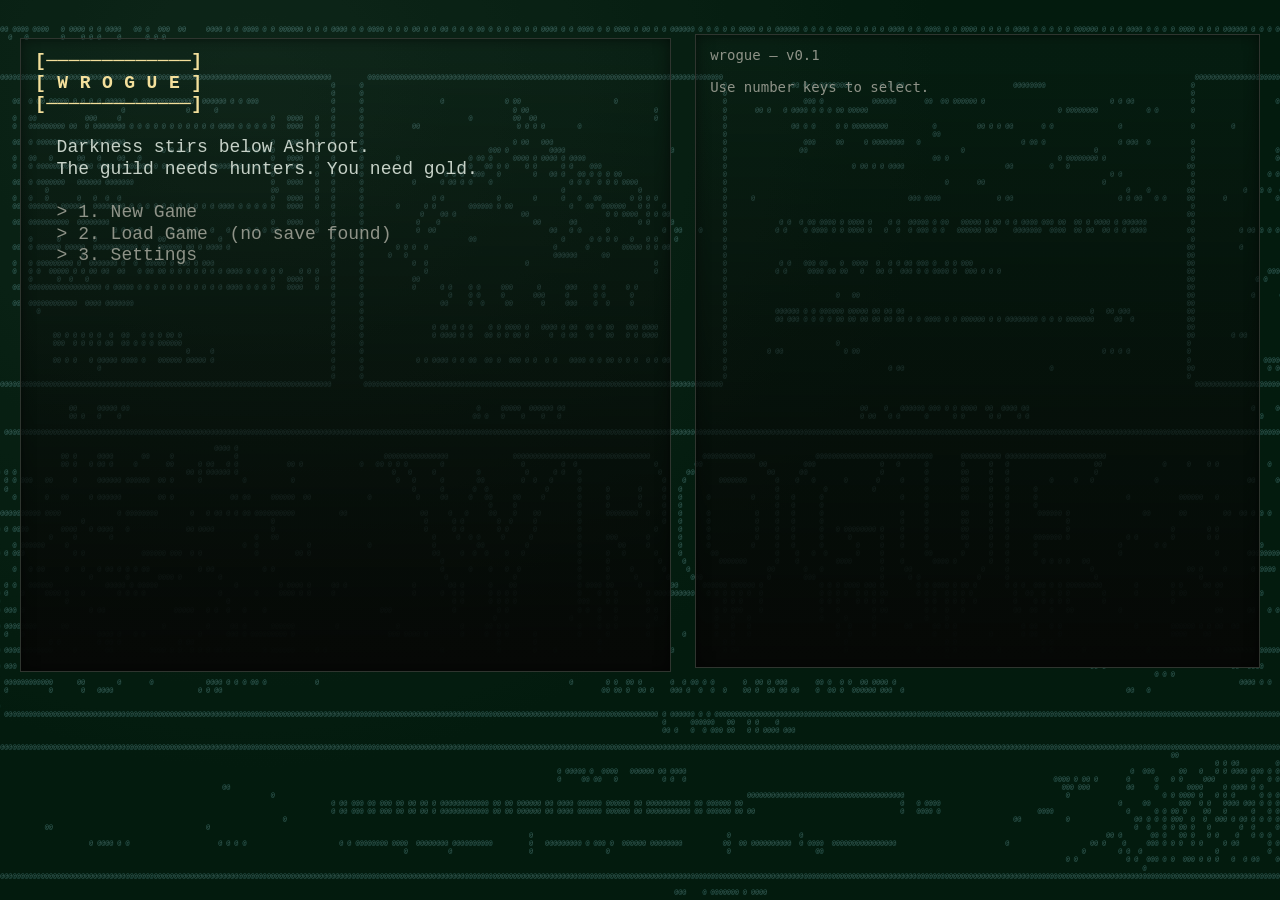
<file: game/index.html>
<!DOCTYPE html>
<html>
<head>
  <meta charset="UTF-8">
  <title>ASCII Roguelike</title>
  <link rel="stylesheet" href="style.css">
</head>
<body>
    <div id="container">
        <pre id="game"></pre>
        <pre id="ui"></pre>
    </div>
  
  <!-- Content data — must load before main.js -->
  <script src="content/ui.js"></script>
  <script src="content/glyphs.js"></script>
  <script src="content/biomes.js"></script>
  <script src="content/codex-content.js"></script>
  <script src="content/items.js"></script>
  <script src="content/materials.js"></script>
  <script src="content/recipes.js"></script>
  <script src="content/enemies.js"></script>
  <script src="systems/narrative.js"></script>

  <script src="main.js"></script>
</body>
</html>
</file>
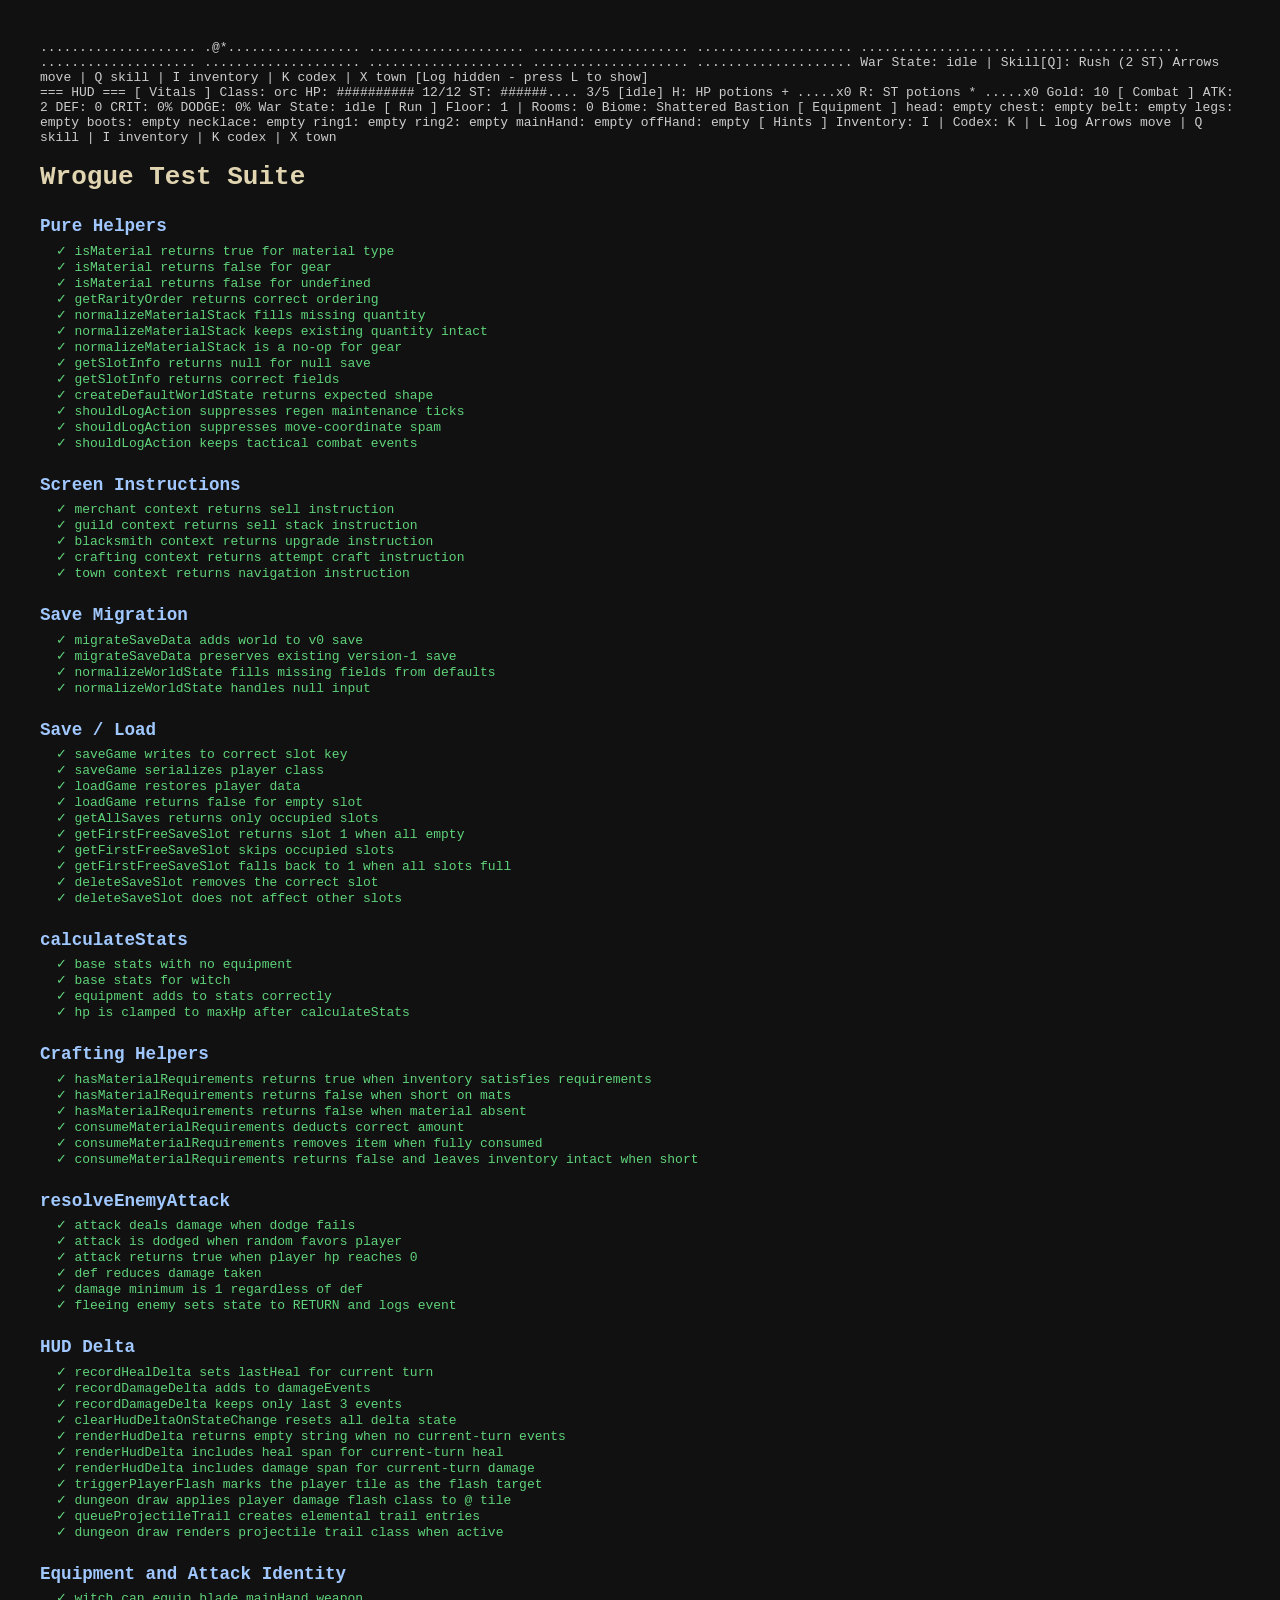
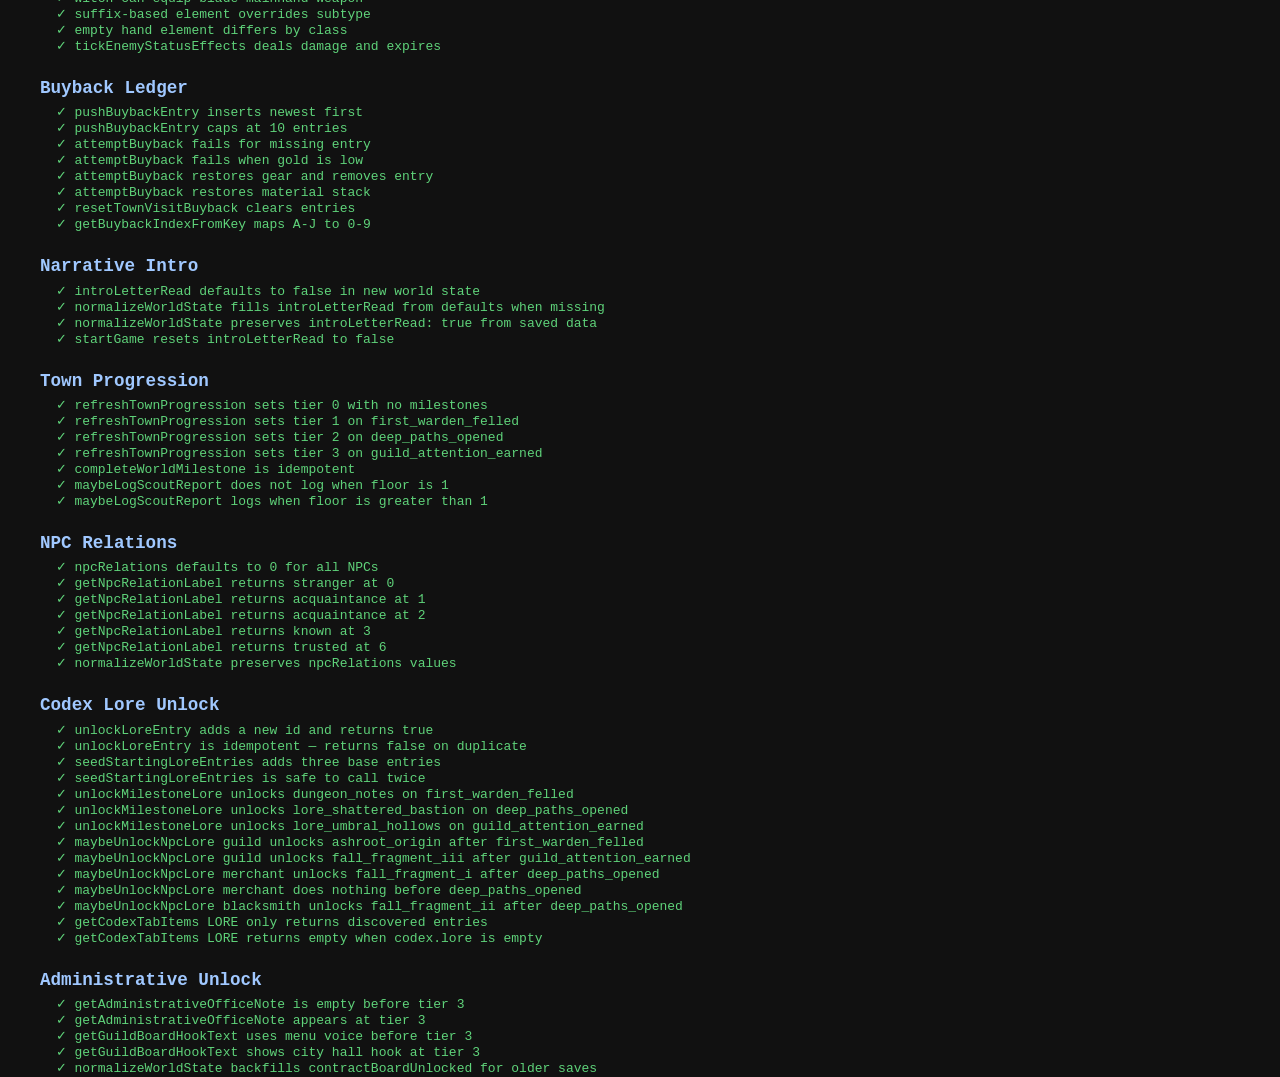
<file: game/tests/test.html>
<!DOCTYPE html>
<html lang="en">
<head>
  <meta charset="UTF-8">
  <title>Wrogue Tests</title>
  <style>
    body { background: #111; color: #ccc; font-family: monospace; padding: 2rem; }
    h1 { color: #e0d5b0; margin-bottom: 0.5rem; }
    .suite { margin-top: 1.5rem; }
    .suite-name { color: #a0c8ff; font-size: 1.1rem; font-weight: bold; margin-bottom: 0.4rem; }
    .pass { color: #5fd37a; }
    .fail { color: #ff6b6b; font-weight: bold; }
    .summary { margin-top: 2rem; font-size: 1.1rem; border-top: 1px solid #333; padding-top: 1rem; }
    .summary.all-pass { color: #5fd37a; }
    .summary.has-fail { color: #ff6b6b; }
    pre { margin: 0; }
  </style>
</head>
<body>
  <!-- Stub DOM elements required by main.js at parse time -->
  <div id="game"></div>
  <div id="ui"></div>

  <script>
    // ── localStorage stub ─────────────────────────────────────────────────────
    const _store = {};
    window.localStorage = {
      getItem: k => _store[k] ?? null,
      setItem: (k, v) => { _store[k] = String(v); },
      removeItem: k => { delete _store[k]; },
      clear: () => { for (let k in _store) delete _store[k]; }
    };

    // ── Silence document keydown listeners so tests run deterministically ─────
    const _origDocAdd = document.addEventListener.bind(document);
    document.addEventListener = (type, ...rest) => {
      if (type === "keydown") return;
      _origDocAdd(type, ...rest);
    };
  </script>

  <!-- Content data — must load before main.js -->
  <script src="../content/ui.js"></script>
  <script src="../content/glyphs.js"></script>
  <script src="../content/biomes.js"></script>
  <script src="../content/codex-content.js"></script>
  <script src="../content/items.js"></script>
  <script src="../content/materials.js"></script>
  <script src="../content/recipes.js"></script>
  <script src="../content/enemies.js"></script>
  <script src="../systems/narrative.js"></script>

  <!-- Load the game -->
  <script src="../main.js"></script>

  <!-- Test runner + suites -->
  <script src="tests.js"></script>
</body>
</html>
</file>
<file: game/style.css>
/* ========================================================================== */
/* THEME TOKENS
   Responsibility: global color and sizing variables used across all UI parts.
   Extract to: styles/tokens.css
*/
/* ========================================================================== */
:root {
  --bg-main: #000000;
  --fg-main: #d0d0d0;
  --panel-bg: #060806;
  --panel-border: #2f352f;
  --panel-shadow: rgba(0, 0, 0, 0.55);
  --title-color: #f3df9b;
  --section-color: #c8c2a4;
  --meta-color: #8f9388;
  --note-color: #c6d1c7;
  --player-color: #7ec8ff;
  --player-glow: rgba(126, 200, 255, 0.6);
  --hp-fill-color: #72dd7e;
  --sta-fill-color: #65c0ff;
  --bar-empty-color: #4a4a4a;
  --bar-damage-pulse: #ff6b6b;
  --bar-heal-pulse: #72dd7e;
  --pattern-ink: rgba(82, 255, 126, 0.30);
  --pattern-corruption: rgba(182, 96, 255, 0.34);
  --pattern-corruption-warm: rgba(164, 110, 255, 0.26);
  --bg-tile-size: clamp(900px, 105vw, 1900px);
  --scanline-step: clamp(3px, 0.35vw, 5px);
  --panel-height: clamp(28rem, 72vh, 38rem);
}

body.neutral-theme {
  --bg-main: #000000;
  --fg-main: #d0d0d0;
  --panel-bg: #060806;
  --panel-border: #2f352f;
  --title-color: #f3df9b;
  --section-color: #c8c2a4;
  --meta-color: #8f9388;
  --note-color: #c6d1c7;
  --player-color: #7ec8ff;
  --player-glow: rgba(126, 200, 255, 0.6);
}

body.witch-theme {
  --bg-main: #04070d;
  --fg-main: #d9e9f0;
  --panel-bg: #081019;
  --panel-border: #2a4c62;
  --title-color: #8fefff;
  --section-color: #9fd3eb;
  --meta-color: #83a6bc;
  --note-color: #c8deea;
  --player-color: #74ddff;
  --player-glow: rgba(116, 221, 255, 0.7);
  --hp-fill-color: #81e4a2;
  --sta-fill-color: #74ddff;
  --bar-empty-color: #486074;
  --bar-damage-pulse: #ff8080;
  --bar-heal-pulse: #8af0b1;
  --pattern-ink: rgba(94, 255, 154, 0.30);
  --pattern-corruption: rgba(196, 126, 255, 0.34);
  --pattern-corruption-warm: rgba(174, 128, 255, 0.24);
}

body.orc-theme {
  --bg-main: #0b0704;
  --fg-main: #e4d5c1;
  --panel-bg: #120d09;
  --panel-border: #6c4a2d;
  --title-color: #f1be7c;
  --section-color: #dbaf76;
  --meta-color: #a08669;
  --note-color: #d7c4aa;
  --player-color: #ffbf6d;
  --player-glow: rgba(255, 191, 109, 0.65);
  --hp-fill-color: #9ce27f;
  --sta-fill-color: #ffbf6d;
  --bar-empty-color: #6a5948;
  --bar-damage-pulse: #ff8d6d;
  --bar-heal-pulse: #a8ef85;
  --pattern-ink: rgba(104, 238, 130, 0.28);
  --pattern-corruption: rgba(186, 122, 246, 0.30);
  --pattern-corruption-warm: rgba(158, 116, 236, 0.22);
}

/* ========================================================================== */
/* BASE LAYOUT + BACKGROUND ATMOSPHERE
   Responsibility: page-level layout, background layers, and global motion.
   Extract to: styles/base.css + styles/effects/background.css
*/
/* ========================================================================== */
body {
  background: radial-gradient(circle at 20% 10%, #121212 0%, var(--bg-main) 55%);
  color: var(--fg-main);
  font-family: "Courier New", monospace;
  display: flex;
  justify-content: center;
  align-items: flex-start;
  min-height: 100vh;
  margin: 0;
  padding: clamp(10px, 2vw, 20px);
  box-sizing: border-box;
  position: relative;
}

body::before {
  content: "";
  position: fixed;
  inset: 0;
  pointer-events: none;
  z-index: 0;
  opacity: 0.24;
  background-repeat: repeat;
  background-size: var(--bg-tile-size) auto;
  background-position: center top;
  background-image:
    linear-gradient(var(--pattern-ink), var(--pattern-ink)),
    url("assets/ascii-bg.svg");
  background-blend-mode: screen, normal;
  filter: contrast(1.05) brightness(0.9);
  animation: patternDrift 34s linear infinite;
}

body::after {
  content: "";
  position: fixed;
  inset: 0;
  pointer-events: none;
  z-index: 0;
  opacity: 0.2;
  background-repeat: repeat, repeat, repeat;
  background-size: var(--bg-tile-size) auto, var(--bg-tile-size) auto, 100% var(--scanline-step);
  background-position: center top, center top, 0 0;
  background-image:
    linear-gradient(var(--pattern-corruption), var(--pattern-corruption)),
    url("assets/ascii-bg.svg"),
    repeating-linear-gradient(180deg, var(--pattern-corruption-warm) 0px, var(--pattern-corruption-warm) 1px, transparent 1px, transparent 4px);
  background-blend-mode: normal, normal, normal;
  mix-blend-mode: normal;
  filter: hue-rotate(248deg) saturate(2.1) brightness(1.04) blur(0.22px);
  animation: corruptionJitter 5.2s steps(14, end) infinite, corruptionFlicker 9s ease-in-out infinite;
}

@keyframes patternDrift {
  0% { background-position: 0 0; }
  100% { background-position: -180px 120px; }
}

@keyframes corruptionJitter {
  0%, 100% { transform: translate(0, 0) skewX(0deg); }
  18% { transform: translate(-2px, 1px) skewX(-0.5deg); }
  34% { transform: translate(3px, -1px) skewX(0.7deg); }
  49% { transform: translate(-1px, 2px) skewX(-0.8deg); }
  68% { transform: translate(2px, 0) skewX(0.4deg); }
  84% { transform: translate(-3px, -1px) skewX(-0.6deg); }
}

@keyframes corruptionFlicker {
  0%, 100% { opacity: 0.09; }
  10% { opacity: 0.18; }
  27% { opacity: 0.12; }
  41% { opacity: 0.24; }
  63% { opacity: 0.13; }
  77% { opacity: 0.2; }
}

@media (prefers-reduced-motion: reduce) {
  body::before,
  body::after {
    animation: none;
  }

  body::after {
    opacity: 0.08;
  }
}

#container {
  display: flex;
  gap: clamp(10px, 2vw, 24px);
  align-items: flex-start;
  width: min(140ch, 100%);
  position: relative;
  z-index: 1;
}

#game {
  font-size: 18px;
  line-height: 1.2;
  min-width: min(320px, 100%);
  width: 58ch;
  min-height: 24rem;
  height: var(--panel-height);
  max-height: var(--panel-height);
  overflow-y: auto;
  overflow-x: hidden;
  white-space: pre-wrap;
  overflow-wrap: anywhere;
  word-break: break-word;
  padding: 12px 14px;
  border: 1px solid var(--panel-border);
  background: linear-gradient(180deg, rgba(255, 255, 255, 0.01) 0%, var(--panel-bg) 100%);
  box-shadow: inset 0 0 14px var(--panel-shadow);
  transition: border-color 180ms ease, background-color 180ms ease;
  font-family: "Courier New", "Noto Color Emoji", monospace;
}

#ui {
  font-size: 14px;
  min-width: min(220px, 100%);
  width: 64ch;
  min-height: 24rem;
  height: var(--panel-height);
  max-height: var(--panel-height);
  overflow-y: auto;
  overflow-x: hidden;
  white-space: pre-wrap;
  overflow-wrap: anywhere;
  word-break: break-word;
  padding: 12px 14px;
  border: 1px solid var(--panel-border);
  background: linear-gradient(180deg, rgba(255, 255, 255, 0.01) 0%, var(--panel-bg) 100%);
  box-shadow: inset 0 0 14px var(--panel-shadow);
  transition: border-color 180ms ease, background-color 180ms ease;
}

@media (max-width: 1200px) {
  #container {
    flex-direction: column;
    width: 100%;
  }

  #game,
  #ui {
    width: min(94vw, 64ch);
    max-width: 100%;
    height: clamp(18rem, 42vh, 28rem);
    max-height: clamp(18rem, 42vh, 28rem);
  }
}

@media (max-width: 700px) {
  body {
    align-items: stretch;
  }

  #container {
    gap: 10px;
  }

  #game {
    font-size: 16px;
    line-height: 1.16;
  }

  #ui {
    font-size: 13px;
  }
}

/* ========================================================================== */
/* TYPOGRAPHY + SEMANTIC TEXT CLASSES
   Responsibility: rarity colors, dialogue/lore/system text semantics.
   Extract to: styles/typography.css
*/
/* ========================================================================== */
/* rarity colors */
.common { color: #aaa; }
.uncommon { color: #8ed081; }
.rare { color: #46d4ff; }
.epic { color: #ff7ef3; }
.legendary { color: #ffd24a; }
.unique { color: #ff9d2e; font-weight: bold; }

.unique-effect {
  color: #ffb86a;
}

.unique-stinger {
  color: #ffc66f;
  font-weight: bold;
  letter-spacing: 0.05em;
}

/* Semantic text classes for clarity */
.dialogue {
  color: var(--note-color);
}

.lore {
  color: var(--note-color);
  opacity: 0.88;
}

.instruction {
  color: var(--section-color);
  font-weight: bold;
  letter-spacing: 0.01em;
}

.system {
  color: var(--meta-color);
}

.warning {
  color: #ffe067;
  font-weight: bold;
}

.success {
  color: #5fd37a;
  font-weight: bold;
}

/* ========================================================================== */
/* HUD COMPONENT STYLES
   Responsibility: bars, potion rows, transient delta animations, HUD utility UI.
   Extract to: styles/components/hud.css
*/
/* ========================================================================== */
/* HUD delta feedback in side panel */
.hud-delta-heal {
  color: #5fd37a;
  font-weight: bold;
}

.hud-delta-damage {
  color: #ff6b6b;
  font-weight: bold;
}

.hud-delta-fade {
  animation: fade-delta 0.8s ease-out forwards;
}

.status-bar {
  letter-spacing: 0;
  white-space: nowrap;
}

.potion-counter {
  display: inline-block;
  min-width: 5ch;
}

.status-fill {
  font-weight: bold;
}

.status-empty {
  color: var(--bar-empty-color);
}

.status-bar-hp .status-fill {
  color: var(--hp-fill-color);
}

.status-bar-sta .status-fill {
  color: var(--sta-fill-color);
}

.potion-quick-row {
  white-space: nowrap;
}

.potion-quick-row-hp .potion-label,
.potion-quick-row-hp .potion-total {
  color: var(--hp-fill-color);
}

.potion-quick-row-sta .potion-label,
.potion-quick-row-sta .potion-total {
  color: var(--sta-fill-color);
}

.potion-hotkey {
  color: var(--section-color);
  font-weight: bold;
}

.potion-label {
  color: var(--note-color);
}

.potion-badge {
  display: inline-block;
  min-width: 1.4em;
  text-align: center;
  font-weight: bold;
}

.potion-badge-hp {
  color: var(--hp-fill-color);
}

.potion-badge-sta {
  color: var(--sta-fill-color);
}

.potion-total {
  color: var(--note-color);
  margin-left: 0.45em;
  font-weight: bold;
}

.potion-overflow {
  color: var(--meta-color);
  margin-left: 0.35em;
}

.grid-cell {
  display: inline-flex;
  width: 1.35em;
  height: 1.15em;
  align-items: center;
  justify-content: center;
  overflow: hidden;
  vertical-align: middle;
}

.bar-pulse-damage .status-fill {
  animation: barPulseDamage 220ms ease-in-out 2;
}

.bar-pulse-heal .status-fill {
  animation: barPulseHeal 220ms ease-in-out 2;
}

@keyframes barPulseDamage {
  0%,
  100% { color: var(--hp-fill-color); }
  50% { color: var(--bar-damage-pulse); }
}

@keyframes barPulseHeal {
  0%,
  100% { color: var(--hp-fill-color); }
  50% { color: var(--bar-heal-pulse); }
}

@keyframes fade-delta {
  0% { opacity: 1; }
  70% { opacity: 1; }
  100% { opacity: 0; }
}

/* ========================================================================== */
/* DUNGEON TILE + MAP VISUALS
   Responsibility: map glyph classes, codex/log states, enemy markers, tile effects.
   Extract to: styles/components/dungeon.css + styles/components/log.css
*/
/* ========================================================================== */
.tile-player {
  color: var(--player-color);
  text-shadow: 0 0 8px var(--player-glow);
  font-weight: bold;
}

.tile-goblin {
  color: #45d05f;
  font-weight: bold;
}

.tile-chest {
  color: #ffcf63;
}

.tile-chest-open {
  color: #8a6d3b;
}

.tile-exit {
  color: #ff8f5a;
  font-weight: bold;
}

.tile-wall {
  color: #c9d3dc;
}

.tile-floor {
  color: #7f8c96;
}

.codex-title {
  color: var(--title-color);
  font-weight: bold;
  letter-spacing: 0.02em;
}

.codex-section {
  color: var(--section-color);
  font-weight: bold;
  letter-spacing: 0.01em;
}

.codex-meta {
  color: var(--meta-color);
}

.codex-note {
  color: var(--note-color);
}

.flow-banner {
  color: var(--section-color);
  font-weight: bold;
  letter-spacing: 0.04em;
}

.log-heal {
  color: #5fd37a;
}

.log-damage {
  color: #ff6b6b;
}

.log-kill {
  color: #7ee88a;
}

.log-alert {
  color: #ffe067;
}

.log-flee {
  color: #c9a96e;
}

.log-unique {
  color: #ffbf73;
}

.log-dodge {
  color: #8f9388;
}

.log-arcane {
  color: #59e6e6;
}

.log-physical {
  color: #ffcc66;
}

.enemy-common {
  color: #92b17d;
}

.enemy-goblin {
  color: #45d05f;
  font-weight: bold;
}

.enemy-corrupted {
  color: #59c4e6;
}

.enemy-elite {
  color: #d8d8d8;
}

.enemy-boss {
  color: #ff6161;
  font-weight: bold;
}

.enemy-rat {
  color: #a08878;
}

.enemy-snake {
  color: #b5d94e;
  font-weight: bold;
}

.enemy-beetle {
  color: #c49a3c;
}

.enemy-alert {
  color: #ffe067;
}

.enemy-chase {
  color: #ff9f5f;
  text-shadow: 0 0 6px rgba(255, 159, 95, 0.45);
}

.enemy-attack {
  color: #ff5f5f;
  text-shadow: 0 0 8px rgba(255, 95, 95, 0.55);
}

.enemy-return {
  opacity: 0.7;
}

.enemy-elite-mark {
  font-weight: bold;
  text-shadow: 0 0 5px rgba(255, 255, 255, 0.25);
}

/* ── Monster glyph language ─────────────────────────────────────────────────
   Color encodes biome origin. Bold/italic are elite traits per monster def.
   Uppercase letters are reserved for boss-tier only.
   ───────────────────────────────────────────────────────────────────────── */

.monster-common   { color: #92b17d; }

/* Ashroot Outskirts — surface/organic tones */
.monster-goblin   { color: #45d05f; }
.monster-rat      { color: #a08878; }
.monster-snake    { color: #b5d94e; }

/* Shattered Bastion — stone/metal tones */
.monster-beetle   { color: #c49a3c; }
.monster-guard    { color: #9aaabf; }

/* Umbral Hollows — deep/spectral tones */
.monster-stalker  { color: #59c4e6; }

/* Boss tier (uppercase glyph, reserved) */
.monster-boss     { color: #ff6161; font-weight: bold; }

/* Biome containers (.biome-ashroot, .biome-shattered-bastion, .biome-umbral-hollows)
   will receive element-overlay rules in a later phase. */

/* Elite typography traits — assigned per monster definition, case-by-case.
   elite-bold  → armored or heavy variant.
   elite-italic → agile or fast-striking variant. */
.elite-bold {
  font-weight: bold;
  text-shadow: 0 0 5px rgba(255, 255, 255, 0.25);
}

.elite-italic {
  font-style: italic;
  text-shadow: 0 0 5px rgba(200, 200, 255, 0.25);
}

/* ── Element overlay classes ─────────────────────────────────────────────────
   Applied on top of biome color. Each diacritic type has one element meaning:
     Acute ´ → fire  |  Caron ˇ → frost
     Dot ˙   → poison |  Umlaut ¨ → shock
   State colors (alert/chase/attack) remain dominant — they override via
   higher specificity rules below.
   ───────────────────────────────────────────────────────────────────────── */

.element-fire   { color: #e8683a; text-shadow: 0 0 4px rgba(232, 104, 58, 0.5); }
.element-frost  { color: #7ec8e3; text-shadow: 0 0 4px rgba(126, 200, 227, 0.5); }
.element-poison { color: #88c057; text-shadow: 0 0 4px rgba(136, 192, 87, 0.5); }
.element-shock  { color: #d4c03a; text-shadow: 0 0 4px rgba(212, 192, 58, 0.5); }

/* State overrides: ensure alert/chase/attack remain readable over element colors */
.element-fire.enemy-alert,
.element-frost.enemy-alert,
.element-poison.enemy-alert,
.element-shock.enemy-alert   { color: #ffe067; text-shadow: none; }

.element-fire.enemy-chase,
.element-frost.enemy-chase,
.element-poison.enemy-chase,
.element-shock.enemy-chase   { color: #ff9f5f; text-shadow: 0 0 6px rgba(255, 159, 95, 0.45); }

.element-fire.enemy-attack,
.element-frost.enemy-attack,
.element-poison.enemy-attack,
.element-shock.enemy-attack  { color: #ff5f5f; text-shadow: 0 0 8px rgba(255, 95, 95, 0.55); }

@keyframes tileFlash {
  0%   { opacity: 1; }
  35%  { opacity: 0.08; }
  100% { opacity: 1; }
}

.tile-hit-fire {
  animation: tileFlash 0.28s ease;
  color: #ff5f3f !important;
  text-shadow: 0 0 8px #ff3300;
}

.tile-hit-arcane {
  animation: tileFlash 0.28s ease;
  color: #59e6e6 !important;
  text-shadow: 0 0 8px #00ccff;
}

.tile-hit-frost {
  animation: tileFlash 0.28s ease;
  color: #a0c8f0 !important;
  text-shadow: 0 0 8px #6699ff;
}

.tile-hit-physical {
  animation: tileFlash 0.28s ease;
  color: #ffcc66 !important;
  text-shadow: 0 0 8px #ff9900;
}

.tile-hit-player-damage {
  animation: tileFlash 0.28s ease;
  color: #ff9f9f !important;
  text-shadow: 0 0 10px rgba(255, 82, 82, 0.9);
}

.tile-hit-poison {
  animation: tileFlash 0.28s ease;
  color: #7bdb4e !important;
  text-shadow: 0 0 8px #44aa00;
}

.tile-hit-ash {
  animation: tileFlash 0.28s ease;
  color: #ff9d73 !important;
  text-shadow: 0 0 8px rgba(255, 122, 84, 0.85);
}

.tile-hit-stone {
  animation: tileFlash 0.28s ease;
  color: #d2c7ad !important;
  text-shadow: 0 0 8px rgba(176, 162, 133, 0.85);
}

.tile-hit-echo {
  animation: tileFlash 0.28s ease;
  color: #8ec5ff !important;
  text-shadow: 0 0 8px rgba(120, 171, 255, 0.85);
}

.tile-hit-hunt {
  animation: tileFlash 0.28s ease;
  color: #b9dd68 !important;
  text-shadow: 0 0 8px rgba(140, 188, 47, 0.85);
}

.tile-hit-hexhand {
  animation: tileFlash 0.28s ease;
  color: #78e7ff !important;
  text-shadow: 0 0 8px rgba(38, 198, 218, 0.85);
}

.tile-hit-brawl {
  animation: tileFlash 0.28s ease;
  color: #ffc47a !important;
  text-shadow: 0 0 8px rgba(255, 163, 80, 0.85);
}

/* ========================================================================== */
/* PROJECTILE + HIT VFX
   Responsibility: combat flashes and projectile animation/color variants.
   Extract to: styles/effects/combat-vfx.css
*/
/* ========================================================================== */
@keyframes projectilePulse {
  0%   { opacity: 0.15; transform: scale(0.85); }
  40%  { opacity: 1; transform: scale(1.08); }
  100% { opacity: 0.25; transform: scale(0.95); }
}

.projectile-trail {
  display: inline-block;
  animation: projectilePulse 0.16s ease;
  font-weight: bold;
}

.projectile-fire {
  color: #ff7a54;
  text-shadow: 0 0 8px rgba(255, 95, 63, 0.75);
}

.projectile-arcane {
  color: #59e6e6;
  text-shadow: 0 0 8px rgba(0, 204, 255, 0.75);
}

.projectile-frost {
  color: #a8ceff;
  text-shadow: 0 0 8px rgba(102, 153, 255, 0.75);
}

.projectile-physical {
  color: #ffce73;
  text-shadow: 0 0 8px rgba(255, 163, 26, 0.7);
}

.projectile-poison {
  color: #86db60;
  text-shadow: 0 0 8px rgba(68, 170, 0, 0.7);
}

.projectile-ash {
  color: #ff9d73;
  text-shadow: 0 0 8px rgba(255, 122, 84, 0.75);
}

.projectile-stone {
  color: #d2c7ad;
  text-shadow: 0 0 8px rgba(176, 162, 133, 0.75);
}

.projectile-echo {
  color: #8ec5ff;
  text-shadow: 0 0 8px rgba(120, 171, 255, 0.75);
}

.projectile-hunt {
  color: #b9dd68;
  text-shadow: 0 0 8px rgba(140, 188, 47, 0.75);
}

.projectile-hexhand {
  color: #78e7ff;
  text-shadow: 0 0 8px rgba(38, 198, 218, 0.75);
}

.projectile-brawl {
  color: #ffc47a;
  text-shadow: 0 0 8px rgba(255, 163, 80, 0.75);
}

/* ========================================================================== */
/* MATERIAL COLOR CLASSES
   Responsibility: material rarity palette used in inventory and codex lists.
   Extract to: styles/components/materials.css
*/
/* ========================================================================== */
.material-common {
  color: #b89566;
}

.material-crafting {
  color: #68d17c;
}

.material-rare {
  color: #59b7ff;
}

.material-boss {
  color: #ff6c6c;
}
</file>
